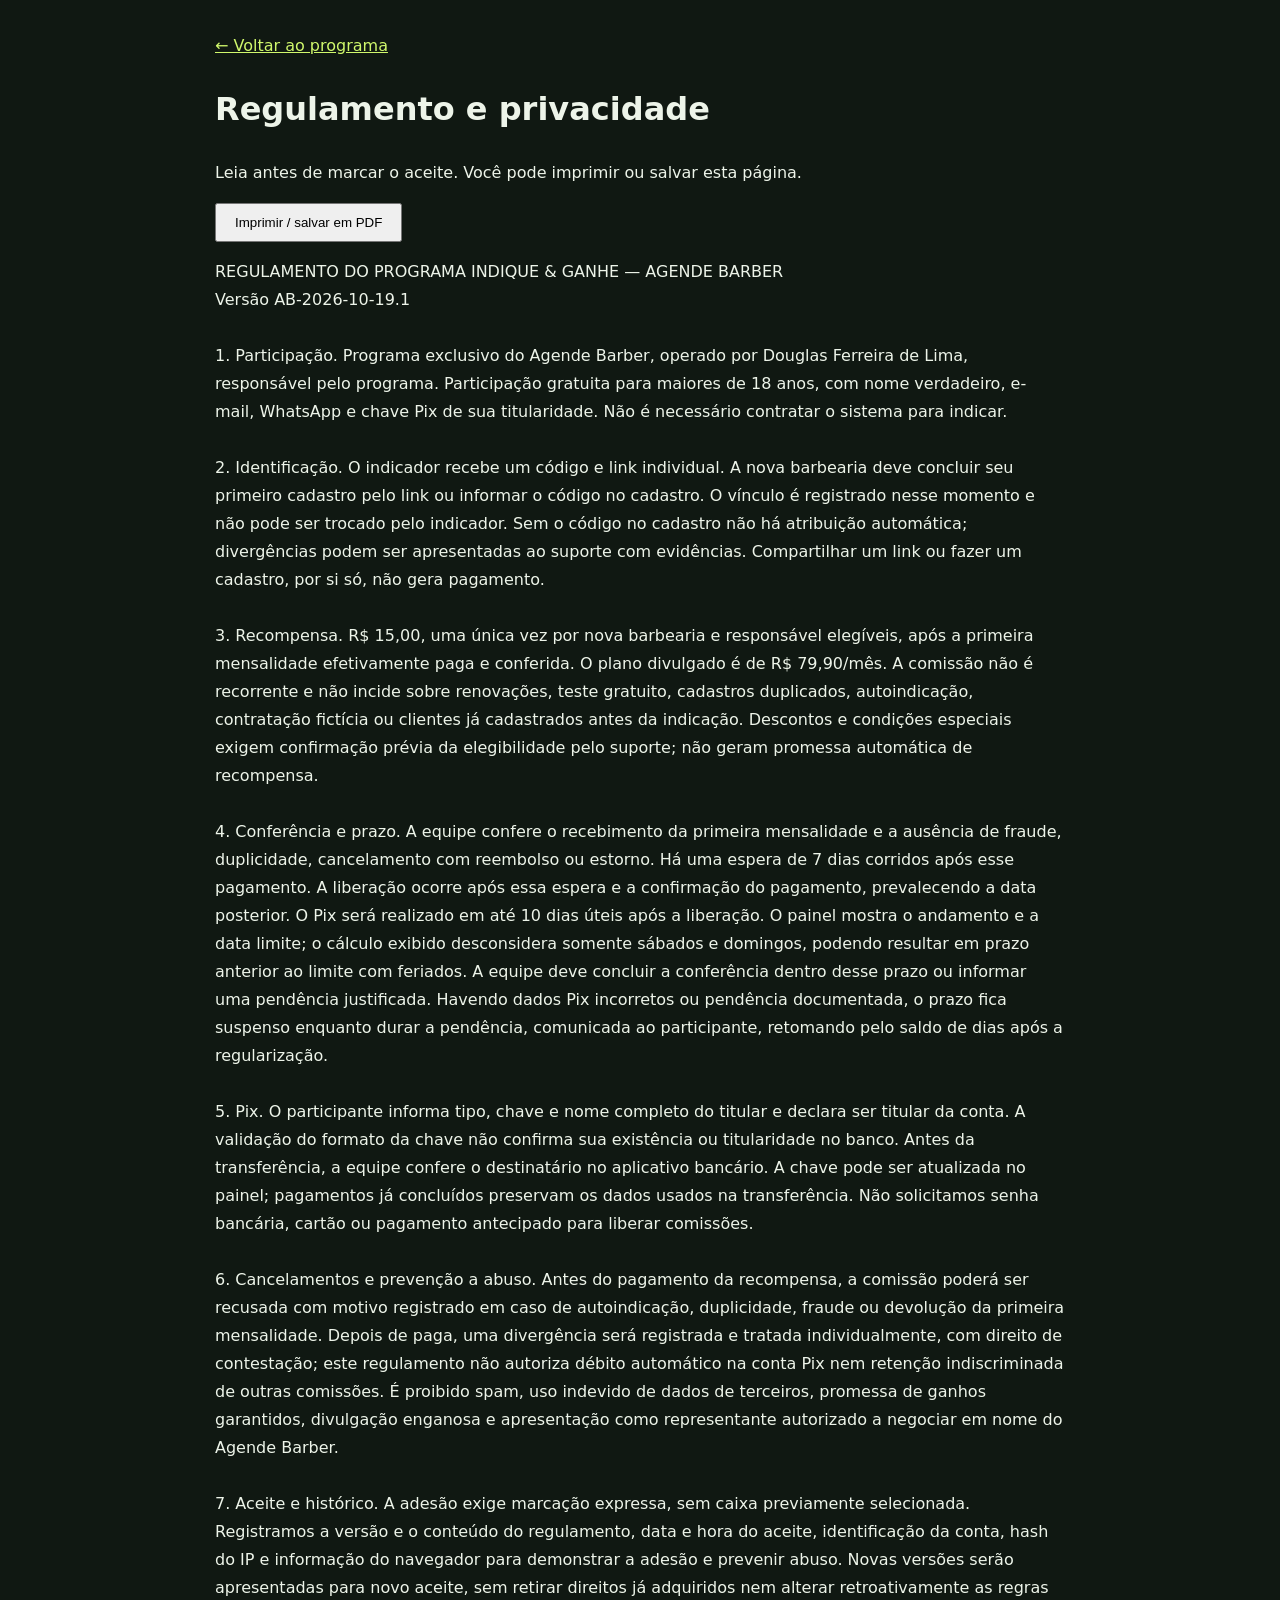
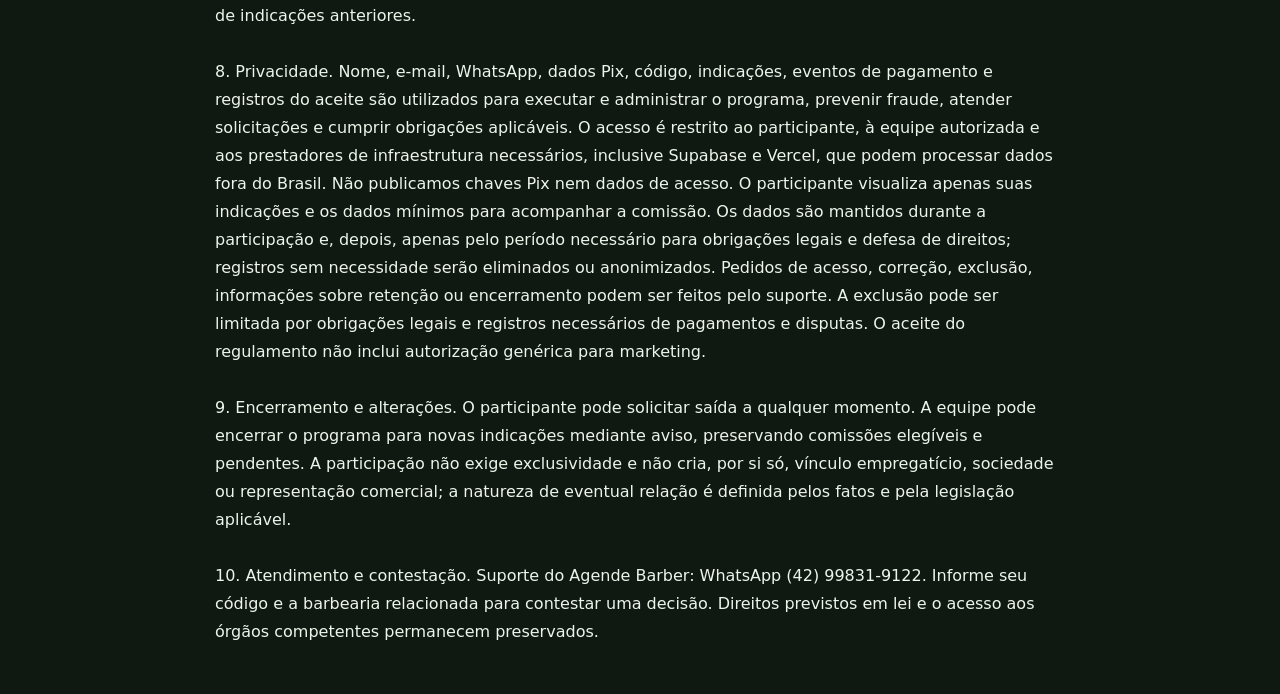
<file: indicacoes/termos.html>
<!doctype html><html lang="pt-BR"><head><meta charset="utf-8"><meta name="viewport" content="width=device-width,initial-scale=1"><title>Regulamento e privacidade | Agende Barber</title><style>body{font:16px/1.75 system-ui;margin:0;background:#101812;color:#edf4e9}main{max-width:850px;margin:auto;padding:32px 22px}pre{white-space:pre-wrap;font:inherit}a{color:#d0f86c}button{padding:10px 18px;cursor:pointer}@media print{body{background:white;color:black}nav,button{display:none}}</style></head><body><main><nav><a href="/#meucodigo">← Voltar ao programa</a></nav><h1>Regulamento e privacidade</h1><p>Leia antes de marcar o aceite. Você pode imprimir ou salvar esta página.</p><button onclick="window.print()">Imprimir / salvar em PDF</button><pre>REGULAMENTO DO PROGRAMA INDIQUE &amp; GANHE — AGENDE BARBER
Versão AB-2026-10-19.1

1. Participação. Programa exclusivo do Agende Barber, operado por Douglas Ferreira de Lima, responsável pelo programa. Participação gratuita para maiores de 18 anos, com nome verdadeiro, e-mail, WhatsApp e chave Pix de sua titularidade. Não é necessário contratar o sistema para indicar.

2. Identificação. O indicador recebe um código e link individual. A nova barbearia deve concluir seu primeiro cadastro pelo link ou informar o código no cadastro. O vínculo é registrado nesse momento e não pode ser trocado pelo indicador. Sem o código no cadastro não há atribuição automática; divergências podem ser apresentadas ao suporte com evidências. Compartilhar um link ou fazer um cadastro, por si só, não gera pagamento.

3. Recompensa. R$ 15,00, uma única vez por nova barbearia e responsável elegíveis, após a primeira mensalidade efetivamente paga e conferida. O plano divulgado é de R$ 79,90/mês. A comissão não é recorrente e não incide sobre renovações, teste gratuito, cadastros duplicados, autoindicação, contratação fictícia ou clientes já cadastrados antes da indicação. Descontos e condições especiais exigem confirmação prévia da elegibilidade pelo suporte; não geram promessa automática de recompensa.

4. Conferência e prazo. A equipe confere o recebimento da primeira mensalidade e a ausência de fraude, duplicidade, cancelamento com reembolso ou estorno. Há uma espera de 7 dias corridos após esse pagamento. A liberação ocorre após essa espera e a confirmação do pagamento, prevalecendo a data posterior. O Pix será realizado em até 10 dias úteis após a liberação. O painel mostra o andamento e a data limite; o cálculo exibido desconsidera somente sábados e domingos, podendo resultar em prazo anterior ao limite com feriados. A equipe deve concluir a conferência dentro desse prazo ou informar uma pendência justificada. Havendo dados Pix incorretos ou pendência documentada, o prazo fica suspenso enquanto durar a pendência, comunicada ao participante, retomando pelo saldo de dias após a regularização.

5. Pix. O participante informa tipo, chave e nome completo do titular e declara ser titular da conta. A validação do formato da chave não confirma sua existência ou titularidade no banco. Antes da transferência, a equipe confere o destinatário no aplicativo bancário. A chave pode ser atualizada no painel; pagamentos já concluídos preservam os dados usados na transferência. Não solicitamos senha bancária, cartão ou pagamento antecipado para liberar comissões.

6. Cancelamentos e prevenção a abuso. Antes do pagamento da recompensa, a comissão poderá ser recusada com motivo registrado em caso de autoindicação, duplicidade, fraude ou devolução da primeira mensalidade. Depois de paga, uma divergência será registrada e tratada individualmente, com direito de contestação; este regulamento não autoriza débito automático na conta Pix nem retenção indiscriminada de outras comissões. É proibido spam, uso indevido de dados de terceiros, promessa de ganhos garantidos, divulgação enganosa e apresentação como representante autorizado a negociar em nome do Agende Barber.

7. Aceite e histórico. A adesão exige marcação expressa, sem caixa previamente selecionada. Registramos a versão e o conteúdo do regulamento, data e hora do aceite, identificação da conta, hash do IP e informação do navegador para demonstrar a adesão e prevenir abuso. Novas versões serão apresentadas para novo aceite, sem retirar direitos já adquiridos nem alterar retroativamente as regras de indicações anteriores.

8. Privacidade. Nome, e-mail, WhatsApp, dados Pix, código, indicações, eventos de pagamento e registros do aceite são utilizados para executar e administrar o programa, prevenir fraude, atender solicitações e cumprir obrigações aplicáveis. O acesso é restrito ao participante, à equipe autorizada e aos prestadores de infraestrutura necessários, inclusive Supabase e Vercel, que podem processar dados fora do Brasil. Não publicamos chaves Pix nem dados de acesso. O participante visualiza apenas suas indicações e os dados mínimos para acompanhar a comissão. Os dados são mantidos durante a participação e, depois, apenas pelo período necessário para obrigações legais e defesa de direitos; registros sem necessidade serão eliminados ou anonimizados. Pedidos de acesso, correção, exclusão, informações sobre retenção ou encerramento podem ser feitos pelo suporte. A exclusão pode ser limitada por obrigações legais e registros necessários de pagamentos e disputas. O aceite do regulamento não inclui autorização genérica para marketing.

9. Encerramento e alterações. O participante pode solicitar saída a qualquer momento. A equipe pode encerrar o programa para novas indicações mediante aviso, preservando comissões elegíveis e pendentes. A participação não exige exclusividade e não cria, por si só, vínculo empregatício, sociedade ou representação comercial; a natureza de eventual relação é definida pelos fatos e pela legislação aplicável.

10. Atendimento e contestação. Suporte do Agende Barber: WhatsApp (42) 99831-9122. Informe seu código e a barbearia relacionada para contestar uma decisão. Direitos previstos em lei e o acesso aos órgãos competentes permanecem preservados.
</pre></main></body></html>
</file>
